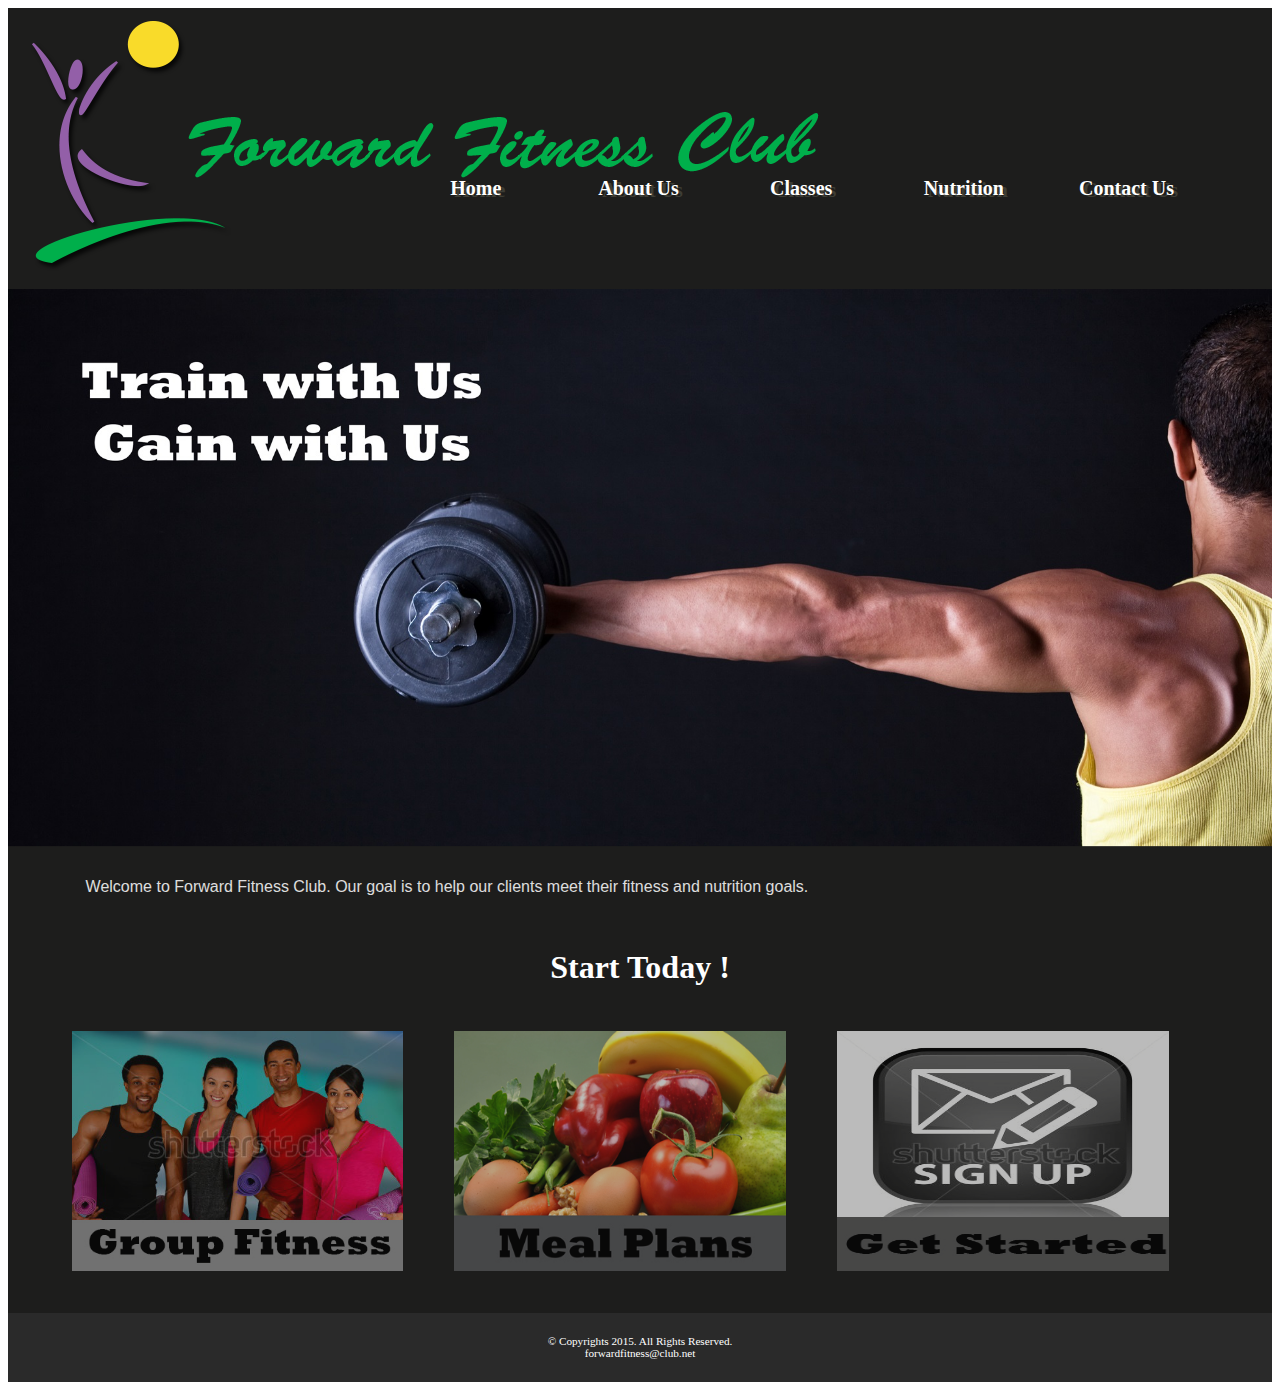
<file: index.html>
<!DOCTYPE html>
<!-- created by: Khaldoon Alahmedi ISM5994-->
<html lang="en">
<head>
	<link rel="stylesheet" href="css/styles.css">
	<title>Forward Fitness</title>
	<meta charset="utf-8">
	<meta name="viewport" content="width=device-width, intial-scale=1">
 </head>
  <body>

	<div id="container">

  <header>
			<img src="images/ffc_logo.png" alt="Forward Fitness Club Logo">
	</header>
	
	<nav>
	<ul>
		<li><a href="index.html">Home</a></li>
		<li><a href="about.html">About Us</a></li>
		<li><a href="classes.html">Classes</a></li>
		<li><a href="nutrition.html">Nutrition</a></li>
		<li><a href="contact.html">Contact Us</a></li>
	</ul>
	</nav>

	
	<!-- Home Page Banner -->
	<div id="banner" class="desktop">
		<img src="images/homeBanner.jpg" alt=" home banner image">
	</div>
	
	<main>	
				
		<p>Welcome to Forward Fitness Club. Our goal is to help our clients meet
		their fitness and nutrition goals.</p>
		
		<div class="mobile">
		
		<h3>FREE One-Week Trial Membership!</h3>
		<p><a href="tel:8145559608">Call Us Today to Get Started</a></p>
		
		<h4>Fitness Club Hours:</h4> 
		<p>Monday-Thursday: 600-1800<br>
		   Saturday: 800-1800<br>
		   Sunday: Closed</p> 
		   
		   		
		</div>
		</main>
		<div class="desktop">
			<h1> Start Today !</h1>
		</div>
	
	<figure>
		<a href="class.html"><img src="images/group.jpg" alt="group fitness"></a>
		<a href="nutrition.html"><img src="images/nutrition.jpg" alt="good nutrition"></a>
		<a href="contact.html"><img src="images/signup.jpg" alt="sign up icon"></a>
   </figure>
		
		<footer>
		&copy; Copyrights 2015. All Rights Reserved.<br>
		<a href="mailto:forwardfitness@club.net">forwardfitness@club.net</a>
	</footer>
	

	</div>
	
	</body>
    </html>
</file>
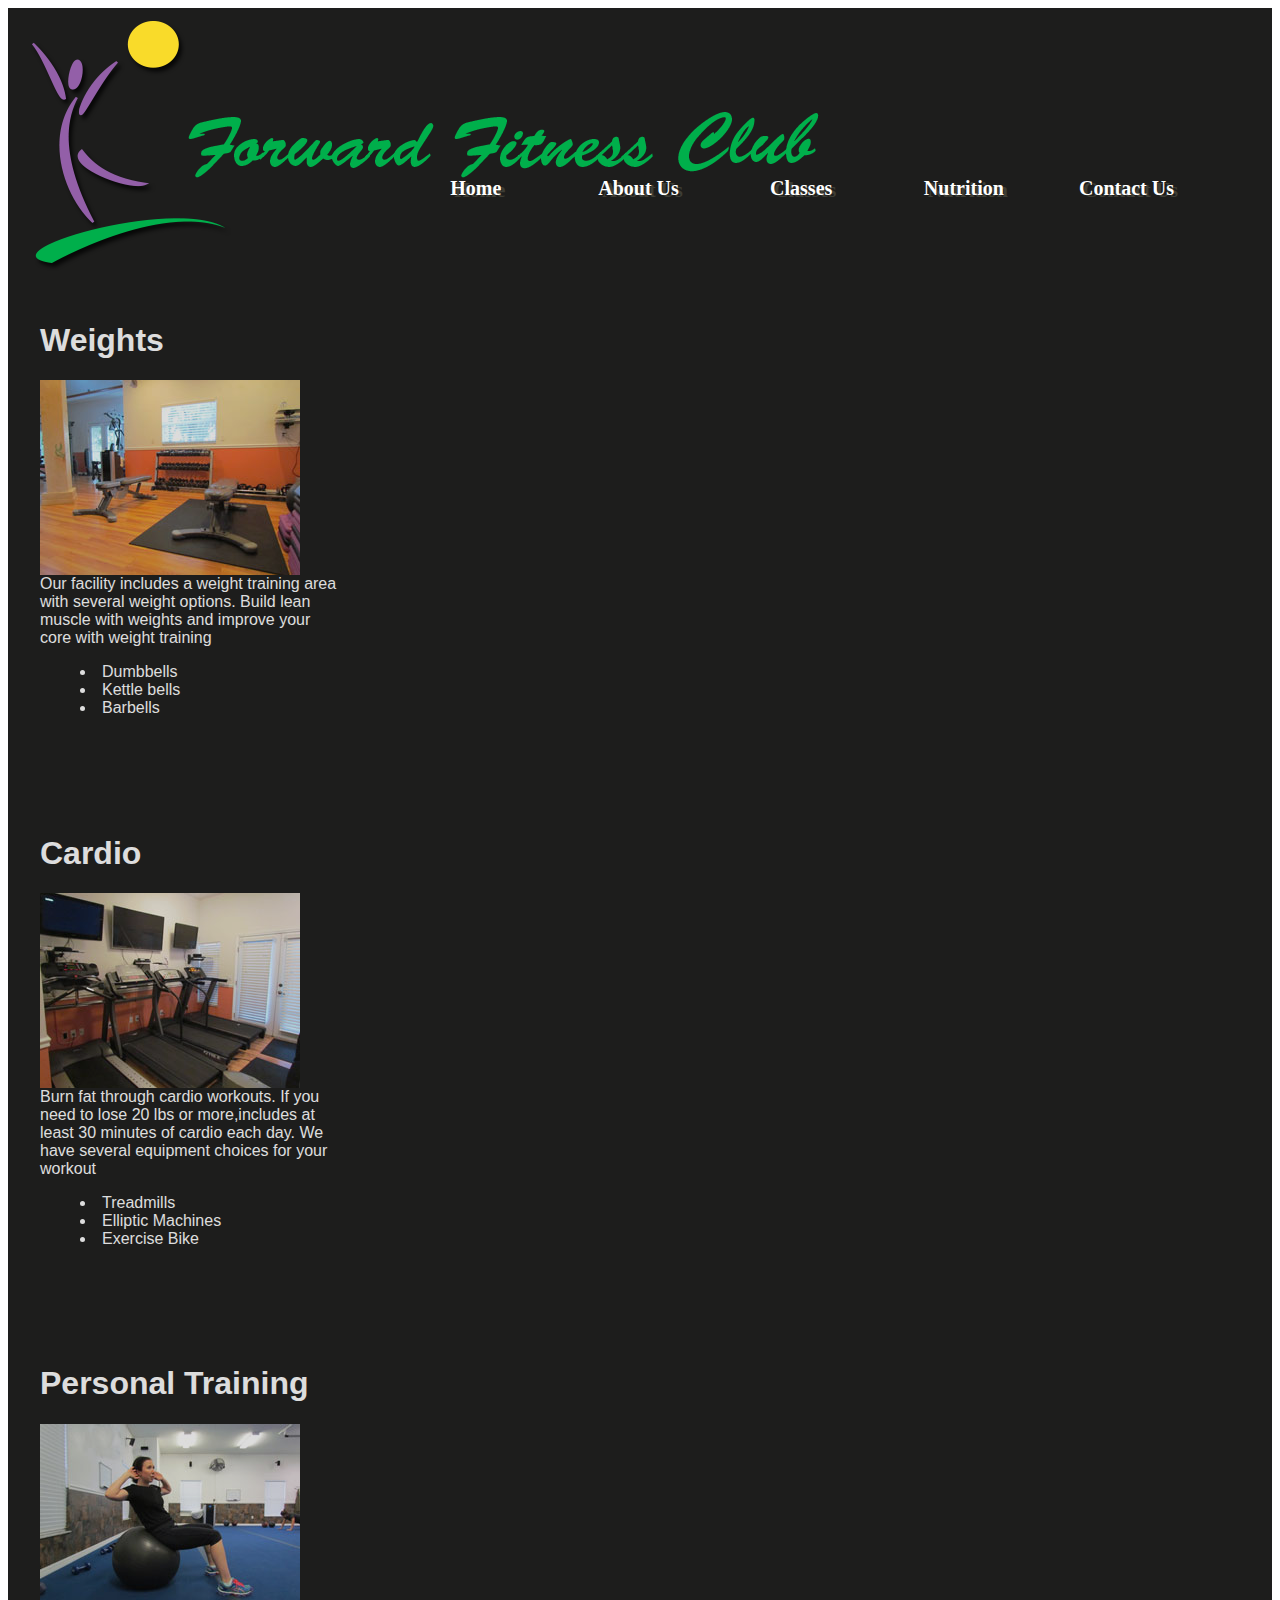
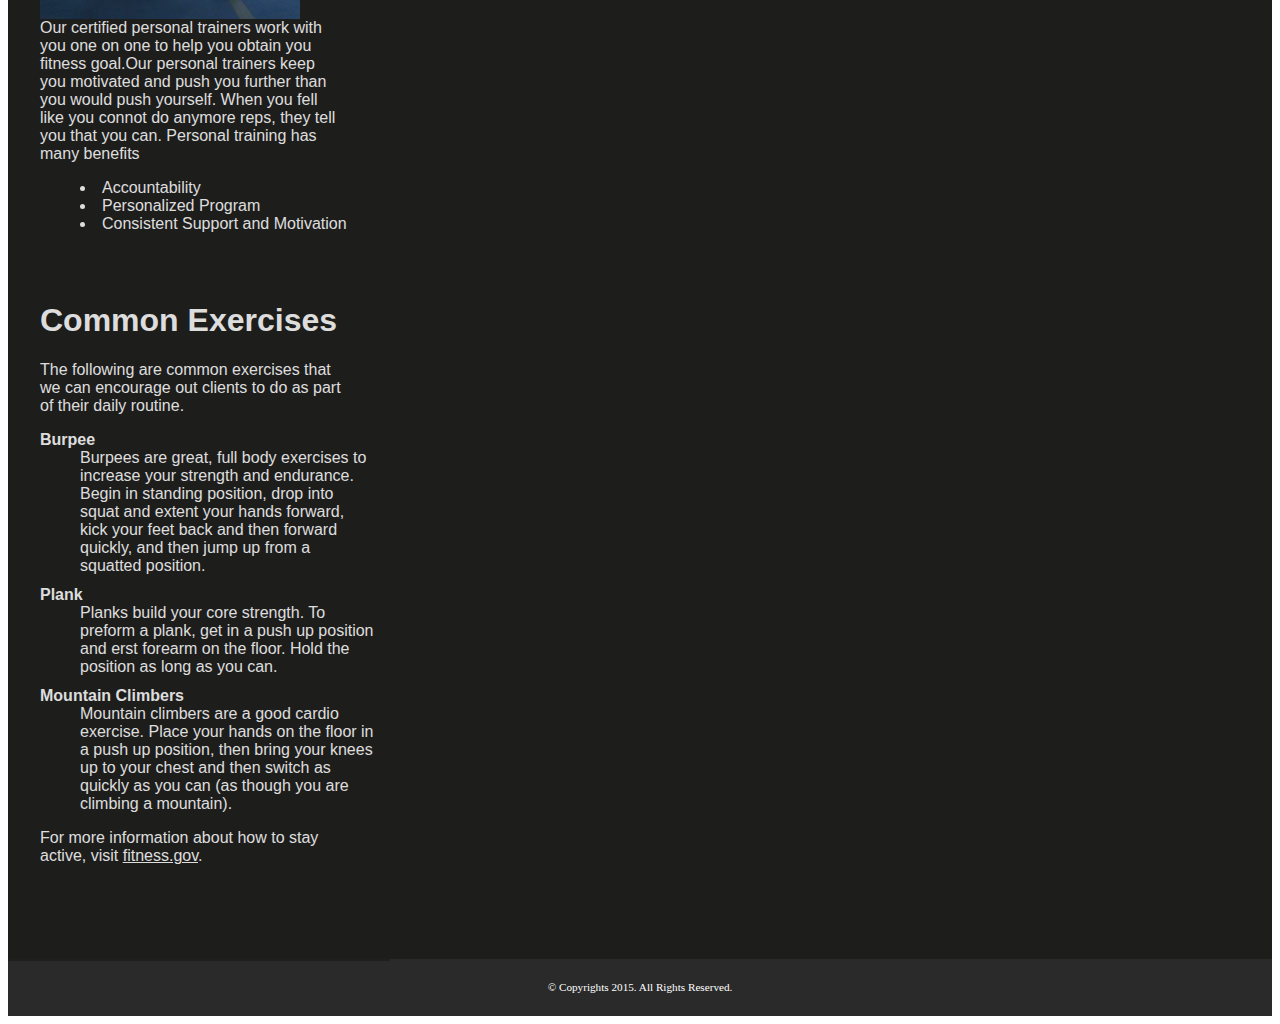
<file: about.html>
<!DOCTYPE html>
<!-- created by: Khaldoon Alahmedi ISM5994-->
<html lang="en">
<head>
	<link rel="stylesheet" href="css/styles.css">
	<title>Forward Fitness</title>
	<meta charset="utf-8">
</head>
<body>
	<div id="container">

	
	<header>
		<img src="images/ffc_logo.png" alt="Forward Fitness Club Logo">
	</header>
	
	<nav>
	<ul>
		<li><a href="index.html">Home</a></li>
		<li><a href="about.html">About Us</a></li>
		<li><a href="classes.html">Classes</a></li>
		<li><a href="nutrition.html">Nutrition</a></li>
		<li><a href="contact.html">Contact Us</a></li>
	</ul>
	
	</nav>		
	
	<main>
	<section>
	
	
			<h1>Weights</h1>
			
				<img class="equip" src="images/equipment1.jpg" alt="Weight Equipment">
				
				<p> Our facility includes a weight training area with several weight options. 
					Build lean muscle with weights and improve your core with weight training</p> 
			<ul class="items">
				<li>Dumbbells</li>
				<li>Kettle bells</li>
				<li>Barbells</li>
				</ul>
				</section> 
				<section>
					
		<h1>Cardio</h1> 
		
			<img class="equip" src="images/equipment2.jpg" alt= "Cardio Equipment" >
			<p>Burn fat through cardio workouts. If you need to lose 20 lbs or more,includes at least 30 minutes of cardio 
					each day. We have several equipment choices for your workout</p>
					<ul class="items">
					<li>Treadmills</li>
					<li> Elliptic Machines</li>
					<li>Exercise Bike</li> 
					</ul>
					</section> 
					
					<section>
					<h1>Personal Training</h1> 
					
			<img class="equip" src="images/equipment3.jpg" alt="Personal Training">
				<p>Our certified personal trainers work with you one on one to help you obtain you fitness goal.Our personal trainers
						keep you motivated and push you further than you would push yourself. When you fell like you connot do anymore 
						reps, they tell you that you can. Personal training has many benefits</p>
												
		<ul class="items">
					<li>Accountability</li>
					<li>Personalized Program</li>
					<li>Consistent Support and Motivation</li>
					</ul>
					</section>
					
					<section class="tablet">
					
				<h1>Common Exercises</h1>
				<p>The following are common exercises that we can encourage out clients to do as part of their daily routine.</p>
		<dl>
					
			<dt>Burpee</dt>
				<dd>Burpees are great, full body exercises to increase your strength and endurance. Begin in standing position, drop into squat 
				and extent your hands forward, kick your feet back and then forward quickly, and then jump up from a squatted position.
				</dd>
				
			<dt>Plank</dt>
				<dd>Planks build your core strength. To preform a plank, get in a push up position and erst forearm on the floor. Hold the position as long as you can.
					</dd>
			<dt>Mountain Climbers</dt>
				<dd>Mountain climbers are a good cardio exercise. Place your hands on the floor in a push up position, then bring your knees up to your chest and 
					then switch as quickly as you can (as though you are climbing a mountain).
					</dd>
				</dl>
	<p>For more information about how to stay active, visit <a href="http://www.fitness.gov/be-active/ways-to-be-active/">fitness.gov</a>.</p>				
					
		</section>	
	</main>
		<footer>
		&copy; Copyrights 2015. All Rights Reserved.<br>
		
	</footer>
	</div>
</body>
</html>
</file>
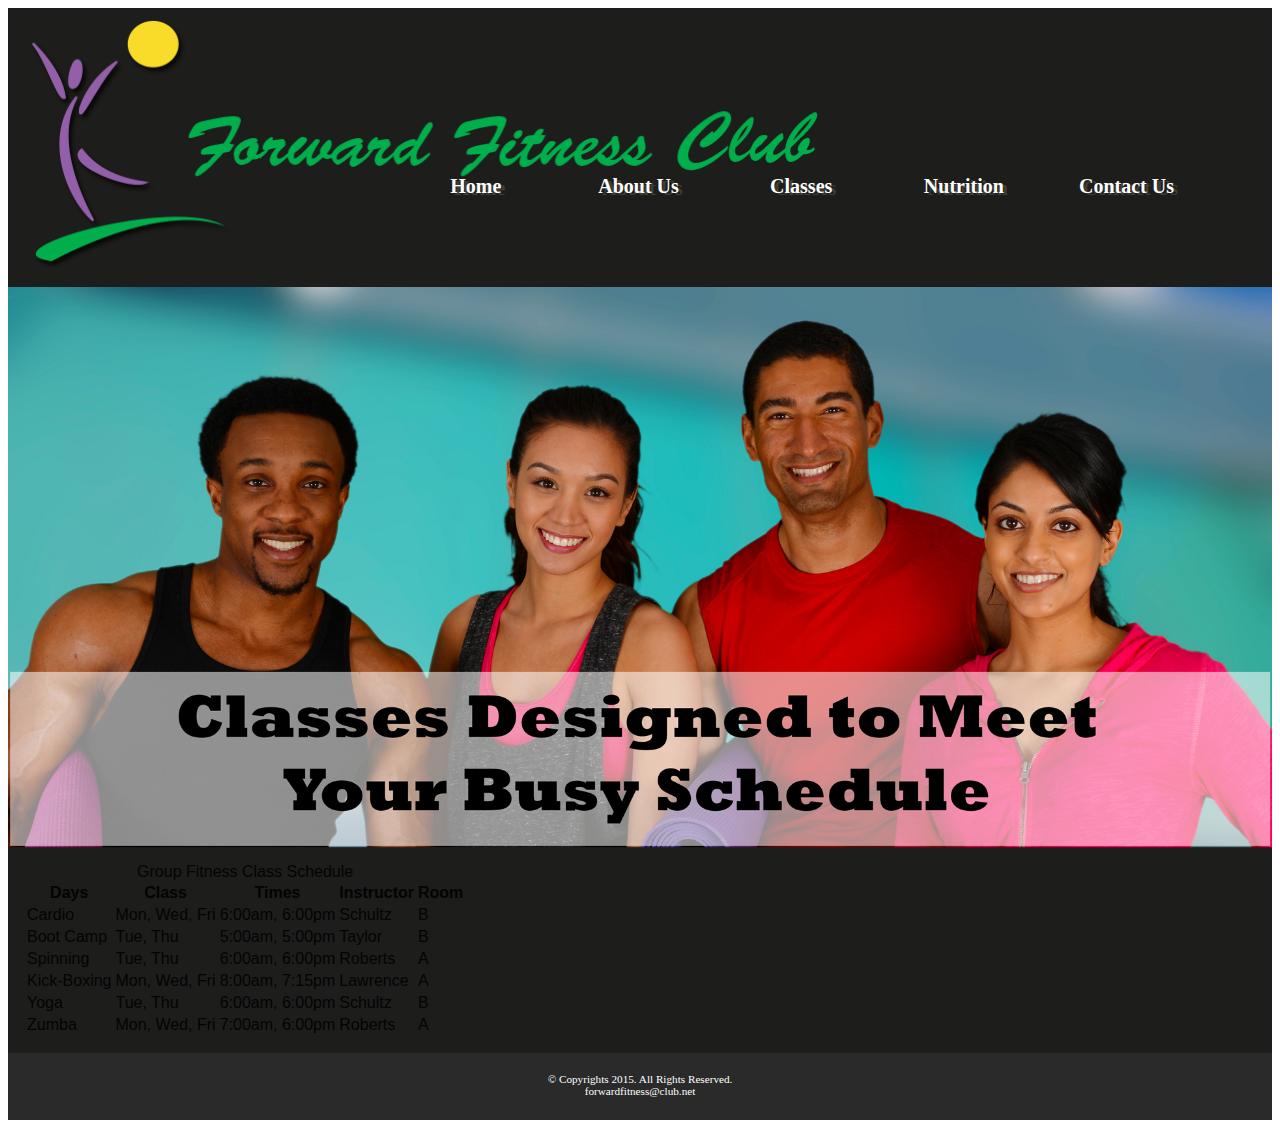
<file: classes.html>
<!DOCTYPE html>
<!-- created by: Khaldoon Alahmedi ISM5994-->
<html lang="en">
<head>
	<link rel="stylesheet"  href="css/styles.css">
	<title>Forward Fitness</title>
	<meta charset="utf-8">
	</head>
	
<body>
	<div id="container">

	<!-- Forward Fitness -->
	<header>
		<img src="images/ffc_logo.png" alt="Forward Fitness Club Logo" height="275" width="845">
	</header>
	
	<nav>
	<ul>
		<li><a href="index.html">Home</a></li>
		<li><a href="about.html">About Us</a></li>
		<li><a href="classes.html">Classes</a></li>
		<li><a href="nutrition.html">Nutrition</a></li>
		<li><a href="contact.html">Contact Us</a></li>
	</ul>
	
	</nav>
	
	
	<!--Class Page Banner--!>
	<div id="banner" class="desktop">
	<img src="images/classesBanner.jpg" alt="class banner images"> 
	</div>
	
		
	<main>
		
	<div class="mobile">
		
		<h3>Group Fitness Classes</h3>
		<p>Boot Camp: TR 5am &amp; 5pm</p>
		<p>Cardio: MWF 6am &amp; 6pm</P>
		<p>Kick-boxing: MWF 8am &amp; 5pm</p>
		<p>Spinning: TR 6am &amp; 7:15pm</p>
		<p>Yoga: TR 6am &amp; 6pm</p> 
		<p>Zumba: MWF 7am &amp; 6pm</p>
		
	</div>
	
		<div class="desktop">
		      <table><!-- Start table -->
			  <caption>Group Fitness Class Schedule</caption> 
			  
			  <tr><!-- Row 1 -->
			     <th>Days</th>
			     <th>Class</th>
			     <th>Times</th>
			     <th>Instructor</th>
				 <th>Room</th>
				 
	   </tr>
		      <tr><!-- Row 2 -->
			     <td>Cardio</td>
			     <td>Mon, Wed, Fri</td> 
				 <td>6:00am, 6:00pm</td>
				 <td>Schultz</td>
				 <td>B</td>
			  </tr>
			<tr><!-- Row 3 --> 
			     <td>Boot Camp</td>
				 <td>Tue, Thu</td>
				 <td>5:00am, 5:00pm</td>
				 <td>Taylor</td>
				 <td>B</td>
	   </tr>

	        <tr><!-- Row 4 -->
		         <td>Spinning</td>
				 <td>Tue, Thu</td>
				 <td>6:00am, 6:00pm</td>
				 <td>Roberts</td>
				 <td>A</td>
		 </tr>
		  <tr><!-- Row 5 -->
		         <td>Kick-Boxing</td> 
				 <td>Mon, Wed, Fri</td>
				 <td>8:00am, 7:15pm</td>
				 <td>Lawrence</td>
				 <td>A</td>
		</tr>
		  <tr><!-- Row 6 -->
		         <td>Yoga</td>
				 <td>Tue, Thu</td>
				 <td>6:00am, 6:00pm</td>
				 <td>Schultz</td>
				 <td>B</td>
	   </tr>
	     <tr><!-- Row 7 -->
	             <td>Zumba</td>
				 <td>Mon, Wed, Fri</td>
				 <td>7:00am, 6:00pm</td>
				 <td>Roberts</td>
				 <td>A</td>
	  </tr>
	  
	  </table><!-- End Table -->
	  </div>
	
	 
		
		
		
		
		
		
		
		</main>
	<footer>
		&copy; Copyrights 2015. All Rights Reserved.<br>
		<a href="mailto:forwardfitness@club.net">forwardfitness@club.net</a>
	</footer>
	</div>
</body>
</html>
</file>
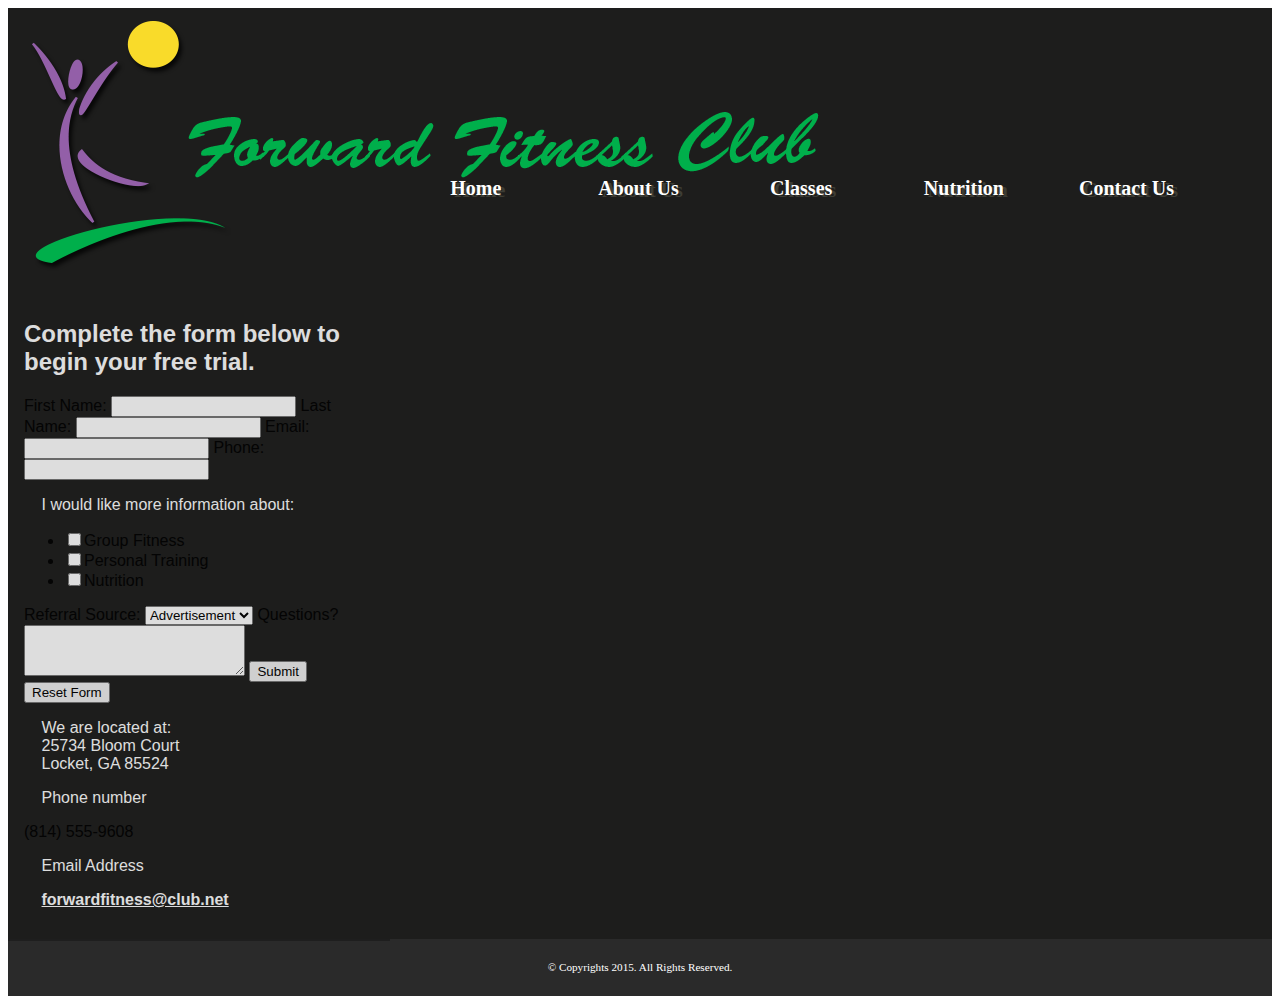
<file: contact.html>
<!DOCTYPE html>
<!-- created by: Khaldoon Alahmedi ISM5994-->
<html lang="en">
<head>
	<link rel="stylesheet" href="css/styles.css">
	<title>Forward Fitness</title>
	<meta charset="utf-8">
</head>
<body>
	<div id="container">

	<!-- Forward Fitness -->
		<header>
		
		<img src="images/ffc_logo.png" alt="Forward Fitness Club Logo">
		
		</header>
	
	<nav>
	<ul>
		<li><a href="index.html">Home</a></li>
		<li><a href="about.html">About Us</a></li>
		<li><a href="classes.html">Classes</a></li>
		<li><a href="nutrition.html">Nutrition</a></li>
		<li><a href="contact.html">Contact Us</a></li>
	</ul>
	</nav>
	
	
	<main>
	
	
	
	<h2>Complete the form below to begin your free trial.</h2>
		<form><!-- Start Form -->
	  <label for="fName">First Name:</label> 
	  <input type="text" name="fNmae" id="fName">
	  	  
	  <label for="lName">Last Name:</label>
	  <input type="text" name="lName" id="lName">
	  
	  
	  <label  for="email">Email:</label>
	  <input type="email" name="email" id="email">
	  
	  <label for="phone">Phone:</label>
	  <input type="tel" id="phone" name="phone">
	  
	  <p> I would like more information about:</p> 
	  <ul>
			<li><input type="checkbox" name="grpfit" id="grpfit" value="grpfit" class="chkbx">Group Fitness</li>
			<li><input type="checkbox" name="partrain" id="prtrain" value="prtrain" class="chkbx">Personal Training</li>
			<li><input type="checkbox" name="nutr" id="nutr" value="nutr" class="chkbx">Nutrition</li>
	</ul>
	
			<label for="reference">Referral Source:</label>
			<select name="reference" id="reference">
			<option value="ad">Advertisement</option>
			<option value="friend">Friend</option>
			
			<option value="google">Google</option>
			<option value="social">Social Media</option>
			<option value="other">Other</option>
		</select>
		
			<label for="questions">Questions?</label> 
			<textarea id="questions" name="questions" rows="3" cols="25"></textarea> 
		
		<input type="submit" id="submit" value="Submit" class="btn">
		<input type="reset" id="reset" value="Reset Form" class="btn">
	</form>
	
	<p>We are located at:<br>
	   25734 Bloom Court<br>
	   Locket, GA 85524</p>
	   
	 <p>Phone number</p>
	<a class="mobile" href="tel:8145559608">(814) 555-9608</a>
	<span class="desktop">(814) 555-9608</span>
		
	 <p>Email Address</p>
			<P><a href="mailto:forwardfitness@club.net" class="contact">forwardfitness@club.net</a></p> 
		
	
	</main>
	
	<footer>
		&copy; Copyrights 2015. All Rights Reserved.<br>
		
		
	</footer>
	</div>
</body>
</html>
</file>
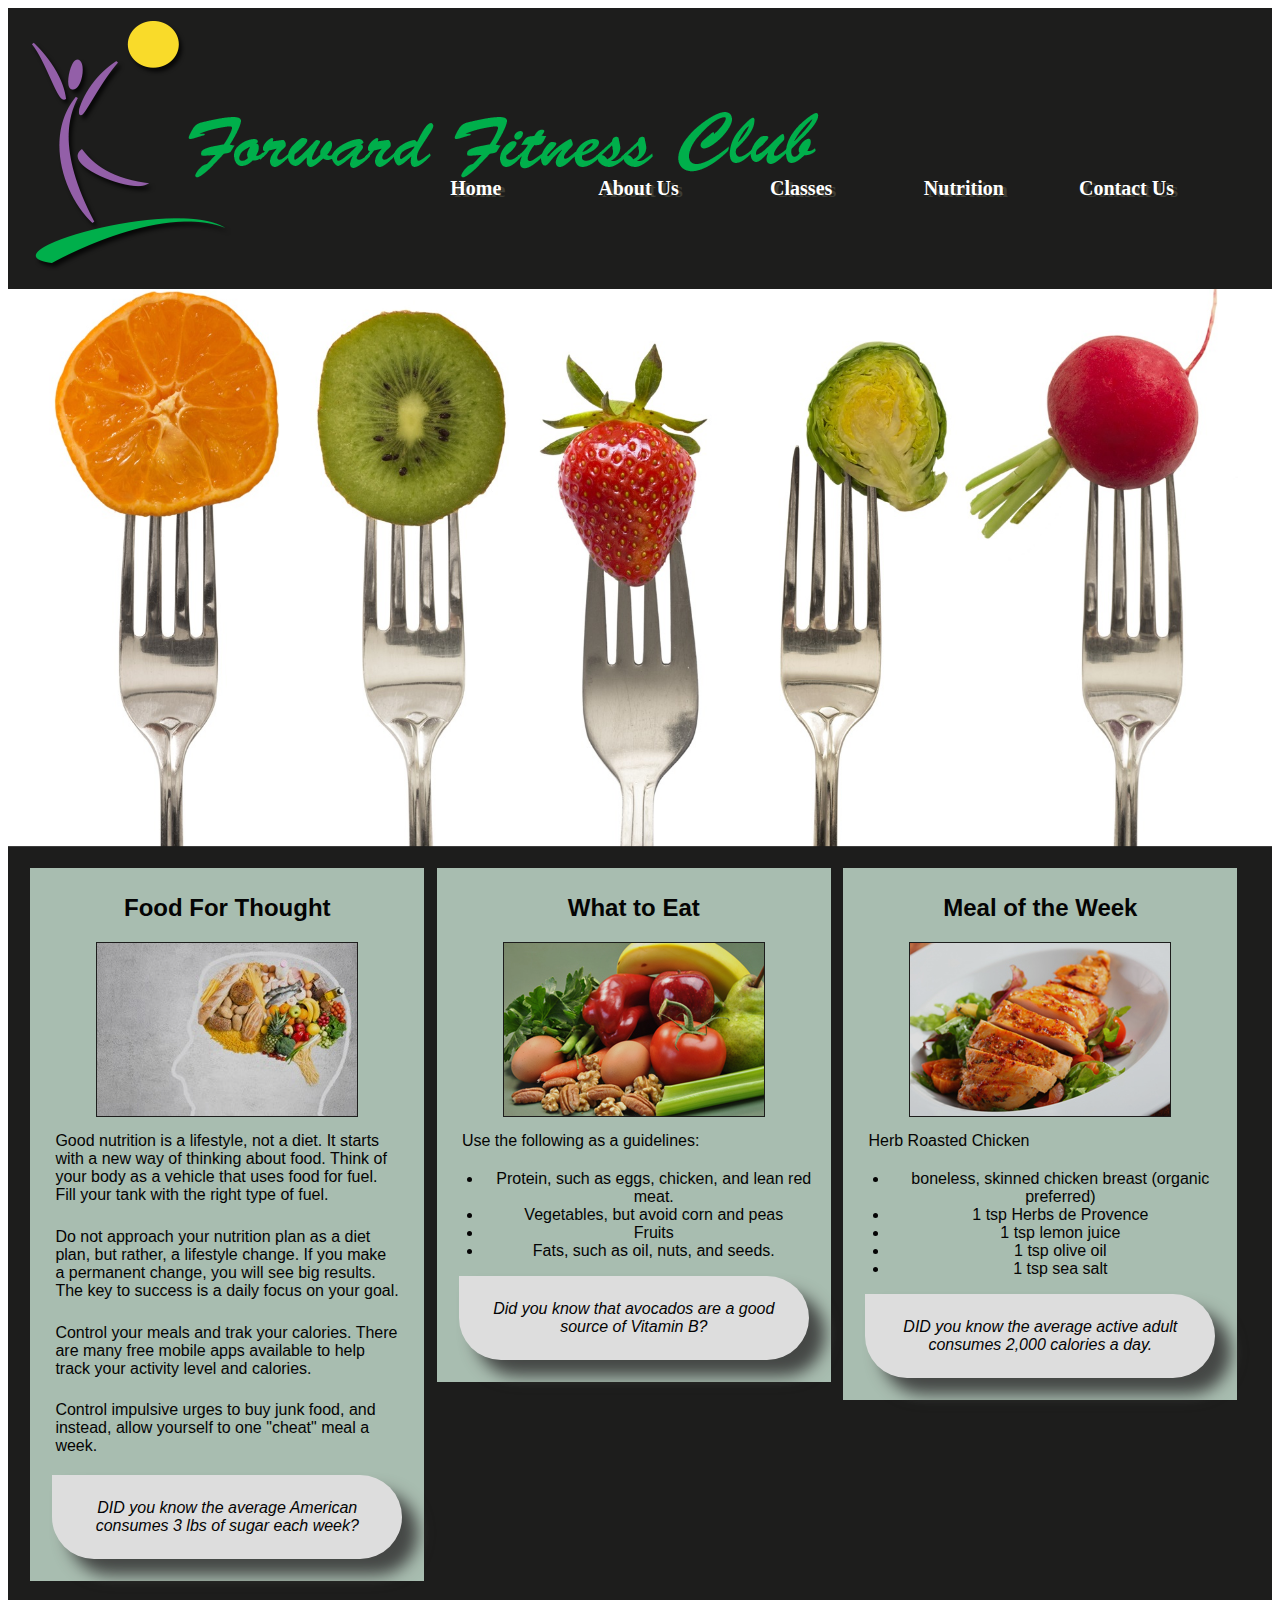
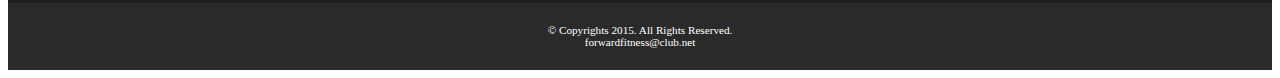
<file: nutrition.html>
<!DOCTYPE html>
<!-- created by: Khaldoon Alahmedi ISM5994-->
<html lang="en">
<head>
	<link rel="stylesheet"  href="css/styles.css">
	<title>Forward Fitness</title>
	<meta charset="utf-8">
	</head>
  <body>
	<div id="container">

	<!-- Forward Fitness -->
	<header>
		<img src="images/ffc_logo.png" alt="Forward Fitness Club Logo">
	</header>
	
	<nav>
	<ul>
		<li><a href="index.html">Home</a></li>
		<li><a href="about.html">About Us</a></li>
		<li><a href="classes.html">Classes</a></li>
		<li><a href="nutrition.html">Nutrition</a></li>
		<li><a href="contact.html">Contact Us</a></li>
	</ul>
	</nav>
		
	<!--Nutrition Page Banner-->
	<div id="banner" class="desktop">
		<img src="images/nutritionBanner.jpg" alt="nutrition banner image">
	</div>
	
		<main>
	<article> 
		<h2>Food For Thought</h2>
		<img src="images/nutrition1.jpg" alt="food for thought image" class="desktop">
		<p>Good nutrition is a lifestyle, not a diet. It starts with a new way of thinking about food. 
		Think of your body as a vehicle that uses food for fuel. Fill your tank with the right type of fuel.</p>
		<p>Do not approach your nutrition plan as a diet plan, but rather, a lifestyle change. If you make a permanent
		change, you will see big results. The key to success is a daily focus on your goal.</p>
		<p> Control your meals and trak your calories. There are many free  mobile apps available to help track your activity 
		level and calories.</p> 
		<p> Control impulsive urges to buy junk food, and instead, allow yourself to one "cheat" meal a week.</p>
		<aside>DID you know the average American consumes 3 lbs of sugar each week?</aside> 
		</article> 
		
		<article> 
			<h2>What to Eat</h2>
			<img src="images/nutrition2.jpg" alt="food image" class="desktop">
			<p>Use the following as a guidelines:</p>
			<ul> 
				<li>Protein, such as eggs, chicken, and lean red meat.</li> 
				<li>Vegetables, but avoid corn and peas</li>
				<li>Fruits</li>
				<li>Fats, such as oil, nuts, and seeds.</li>
			</ul>
				
		<aside>Did you know that avocados are a good source of Vitamin B?</aside> 
		</article>
     		
		<article>
			<h2>Meal of the Week</h2>
			<img src="images/nutrition3.jpg" alt="herb roasted chicken images" class="desktop">
			<p>Herb Roasted Chicken</p>
			<ul>
				<li>boneless, skinned chicken breast (organic preferred)</li>
				<li>1 tsp Herbs de Provence</li>
				<li>1 tsp lemon juice</li> 
				<li>1 tsp olive oil</li>
				<li>1 tsp sea salt</li>
		   </ul> 
			<aside>DID you know the average active adult consumes 2,000 calories a day.</aside> 
	   </article> 
		
	</main>
	
	<footer>
		&copy; Copyrights 2015. All Rights Reserved.<br>
		<a href="mailto:forwardfitness@club.net">forwardfitness@club.net</a>
	</footer>
	
	
	</div>
</body>
</html>
</file>
<file: css/styles.css>
/* styles sheet created by: Alahmedi, Khaldoon ISM5994*/
 
 /* Style for body specifies a background color */
 body {
	background-color: #1D1D1C;
	}
	
	/* Style to create a fluid images */
	img {
			max-width: 100%;
			}
	
	/* Style for mobile layout */
	/* Style for the container centers the page and specifies he width*/
	
	#container{
		width: 100%;
		margin-left: auto;
		margin-right: auto; 
	}
		/* Style for the header specifies top margin, background color, rounded corners, and center-aligns content */
	
	header {
			
			text-align:center;
	}
		/* Style for nav specifies text properties */
		nav {
			font-family: Georgia, "Times New Roman", Serif;
			font-size: 1.25em;
			font-weight: bold;
			text-align: center;
			margin-top: -1.5em;								
	}
		/* Style specifies  padding and margin for unordered list */
	
	nav ul {
			padding: 0;
			margin-top: 0.5em;
			margin-bottom: 0.5em;
	}
	
	/* Style for nav li specifies the background color, rounded corners, removes bullets, and applies margin and padding for list items within the navigation */
	nav li {
			background-color: #9D9D93;
			border-radius: 2em;
			list-style-type: none; 
			margin: 0.3em;
			padding: 0.4em;
	}
	
	/* Style changes navigation link text color to white and removes the underline */ 
	nav li a {
			color: #FFFFFF;
			text-decoration: none;
	}
	
	/* Style displays the mobile class*/
	.mobile {
			display: inline;
	}
	
	/* Style hides the desktop class */
	.desktop {
			display: none;
	}
	
	/* Style for the main element specifies a block display, text properties, margins, padding, rounded corners, and border properties */
	main {
			display: block;
			font-family: Vendana, Arial, sans-serif;
			font-size: 1em;
			margin-top: 0.5em;
			padding: 1em;
			border-radius: 2em 0 2em 0;
			background-color: #FFFFFF;
			opacity: 0.85;
		}
		
		/* Style for anchor elements within the main element */
		main a {
			background-color: #9D9D93;
			border-radius: 1em;
			color: #FFFFFF;
			font-weight: bold; 
			padding: 0.5em; 
			text-decoration: none;
		}
	
	/* Style for the footer specifies font size, text alignment, and top margin */
	footer {
		font-size: .70em;
		text-align: center;
		margin-top: 2em;
		color: #FFFFFF;
	}
	
	/* Style for anchor elements within the footer element */
	footer a {
		color: #FFFFFF;
		text-decoration: none;
	}
					
	/* Style hides the tablet class */
	.tablet {
			display: none;
	}
	
	/* Style rule specifies to not display the equip class */
	.equip {
			display: none;
	}
	
	/* Style for aside element */
	aside {
		font-style: italic;
	}
	
 /* Media query for tablet viewport targets screen size with a minimum width of 660px. */

 @media only screen and (min-width: 660px) {

 	/* Style specifies a horizontal display for navigation links */
   nav li {
		display: inline;
		float: left;
		margin-left: 1%;
		margin-right: 1%;
		padding-left: 0;
		padding-right: 0;
		width: 18%;
		white-space: nowrap;
		border-radius: 0;
		background-color: transparent; 
   }
    
	/* Style specifies clear and top margin properties for the main element */
   main {
		clear: left;
		margin-top: -0.3em;
		border-radius: 0;
		overflow: auto;
    }
	 
  /* Style specifies to hide the mobile class */
  .mobile {
		 display: none;
  }
 
   /* Style specifies to display the desktop class */
   .desktop { 
	     display: inline;
  }
 
  /* Style specifies a display, float, and padding for the equip class */
  .equip {
		display: inline;
		float: left;
		margin-right: 1.5em;
  }
	
	/* Style specifies a display, list-style-position, and bottom margin for the items class */
	.items {
			display: block;
			list-style-position: inside;
		}
	
	/* Style specifies to display the tablet class */
		.tablet {
				display: block;
				margin-top: -3em;
				margin-bottom: -1em;
	}
		
	/* Style specifies a font weight and top margin for description list items */
		dt {
				font-weight: bold;
				margin-top: 0.7em;
	}
	
	/* Style for h1 element */
	h1 {
		text-align: center;
	}
	
	/* Style for the images within the figure element */ 
	figure img {
		background-color: #1D1D1C;
		display: inline;
		height: 8em;
		width: 28%;
		margin: 1%;
		padding: 1%;
	}
	
	/* Styles for anchor elements withing the figure element */
	figure a {
		background-color: transparent;
		padding: 0;
		text-decoration: none;
	}
	
	/* Style specifies bottom padding for the section element */ 
	section { 
		padding-bottom: 3em;
	}
	
	/* style for h1 element within the section element */
	section h1 { 
		text-align: left;
	} 
	
	/* style for anchor element within the section element */
	section a {
		background-color: transparent;
		color: #1D1D1C;
		font-weight: normal;
		padding: 0;
		text-decoration: underline;
	}
	
	/* Style for contact class */
	.contact {
		background-color: transparent;
		color: #1D1D1C;
		padding: 0;
		text-decoration: underline;
	}
	
	/* Style for article element */
	article {
		background-color: #C1D9CA;
		float: left;
		margin: 0.5%;
		padding: 0.5%;
		text-align: center;
		width: 31%;
	}
	
	/* Style for image element contained within the main article element */
	main article img {
			border: solid 0.1em #1D1D1C;
			margin-left: auto;
			margin-right: auto;
	}
	
	/* Style for paragraph element contained within the main article element */
	main article p {
		color: #000000;
		margin-top: 2%;
		padding: 1%;
		text-align: left;
	}
	
	/* Style for unordered list element contained within the main article element */
	 mail article ul {
		text-align: left;
	}
	
	/* Style for aside element */
	aside {
		background-color: #FFFFFF;
		border-radius: 0 5em 5em 5em;
		box-shadow: 1em 1em 1em #4C4F4D;
		padding: 1.5em;
		margin: 1em;
	}
	 
    }
			
	/* Media query for desktop viewport targets screens with a minimum of 830px. */
	
	@media only screen and (min-width: 830px) {
		
	/* Style specifies a width for container */
	#container {
			background-color: #1D1D1C;
	}
	
	
	/* Style to left align header */
	header {
		text-align: left;
	}
	
	/* Style for nav specifies a float, margin, and width */
	nav {
		float: right;
		margin-top: -7em;
		margin-right: 3em;
		margin-bottom: 0;
		width: 65%;
	}
		
	/* Style specifies margin and padding for the unordered list within the nav */
	nav ul {
			margin: 0;
			padding-left: 0.50%;
			padding-right: 0.50%;
	}
		    		
	/* Style for navigation list items specifies a border radius, border, margin, width, and padding */
	nav li {
			
			margin-left: 0;
			margin-right: 0;
			width: 20%;
	}
	
	/* Style for navigation links specifies display and padding */
	nav li a {
			display: inline-block;
			padding: 0.7em;
			text-shadow: 0.2em 0.1em #3D3D35;
	}
	
	/* Style rules pseudo-classes */
	nav li a:link {
			color: #FFFFFF;
	}
	
	nav li a:visited {
		  color: #CCCCFF;
	}
	
	nav li a:hover {
		   color: #9D9D93;
		   font-style: italic;
	}
	
	/* Style applies height and opacity to images within figure element */
	figure img {
		height: 15em;
		opacity: 0.7;
	}
	
	/* Style specifies border, shadow, margin, and padding for the main element */
	main{
		    background-color: #1D1D1C;
	}
	
	/* Style specifies left and right padding for paragraph elements within the main elements */
	main p {
			color: #FFFFFF;
			margin-left: auto;
			margin-right: auto;
			width: 90%;
	}
	
	/* Style applies color to h1 element */
	h1 {
			color: #FFFFFF;
	}
		
	/* Style removes transparency on hover */
	figure img:hover { 
		opacity: 1;
	}
	
	/* Style specifies a gradient for the body element */
	body {
			background-color: #FFFFFF;
		}	
	
	/* Style specifies a background color, margin, and padding for footer */
	footer {
		background-color: #2A2A2A;
		margin-top: -0.2em;
		PADDING: 2em;
	}
	/* Style specifies color and left margin for the section element */
	section {
			color: #FFFFFF;
			margin-left: 1em;
			padding-bottom: 5em;
	}
	
	/* Style for anchor element within the section element */
     section a {
		color: #FFFFFF;
	 }
		/* Style for paragraph element within the section element */
		section p {
			margin-left: 0;
		}
		
		/* Style for main h2 element */
		main h2 { 
		color: #FFFFFF;
		}
		
		/* Style for contact class */
		.contact {
			color: #FFFFFF;
		}
		
		/* Style for main article h2 element */
		main article h2 {
			color: #000000;
		}
		
	}
</file>
